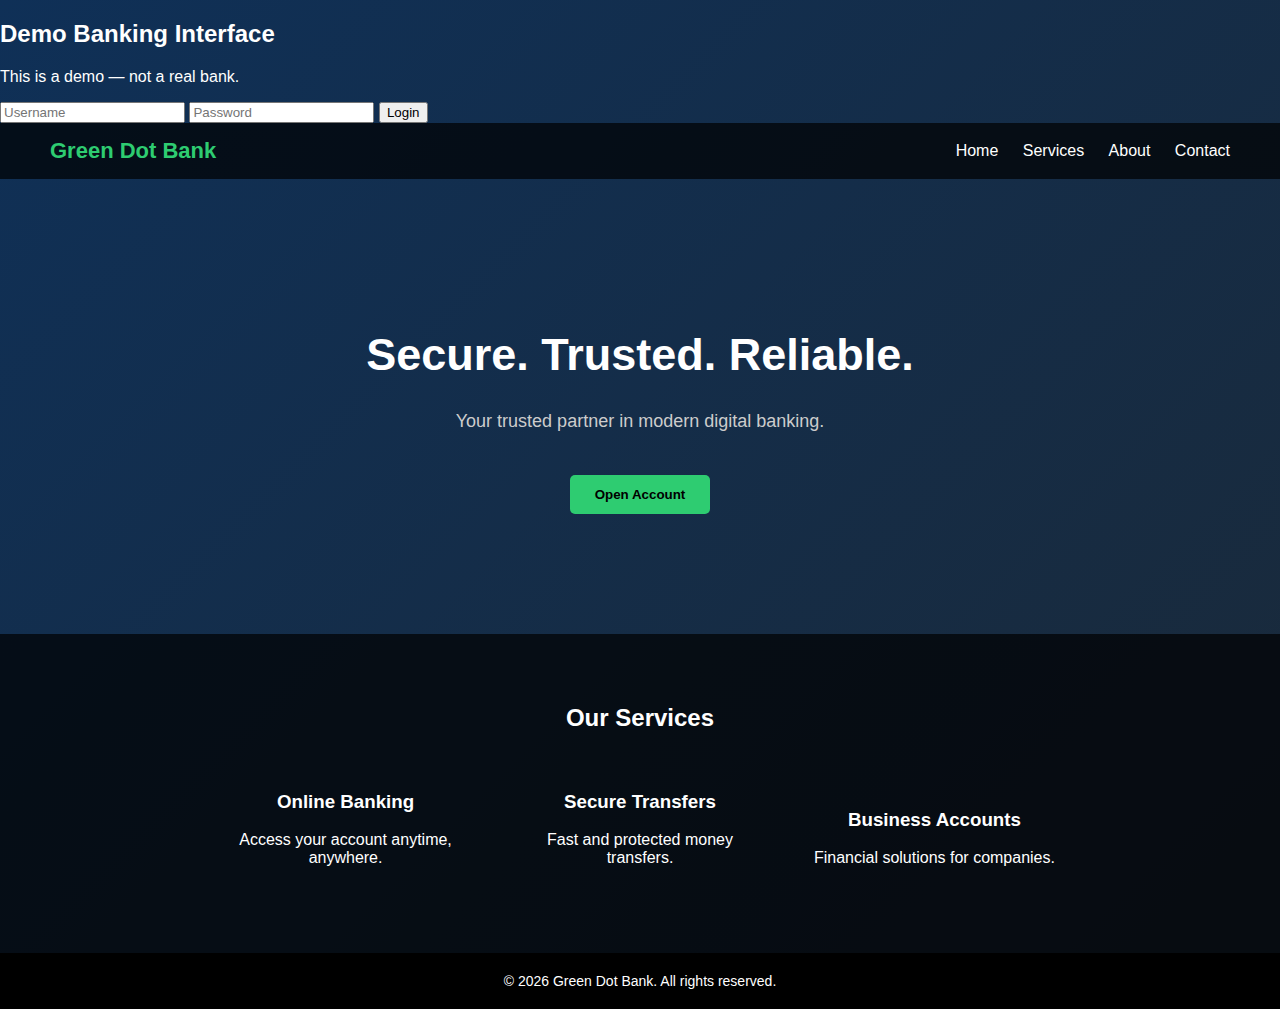
<file: index.html>
<!DOCTYPE html>
<html>
<head>
  <title>Demo Bank UI</title>
</head>
<body>

<h2>Demo Banking Interface</h2>
<p>This is a demo — not a real bank.</p>

<form onsubmit="login(event)">
  <input id="user" placeholder="Username" required>
  <input id="pass" type="password" placeholder="Password" required>
  <button>Login</button>
</form>

<script>
function login(e){
  e.preventDefault();
  alert("Demo login successful");
}
</script>

</body>
</html>
<!DOCTYPE html>
<html>
<head>
    <title>Green Dot Bank</title>
    <meta name="viewport" content="width=device-width, initial-scale=1.0">
    
    <style>
        body {
            margin: 0;
            font-family: Arial, sans-serif;
            background: linear-gradient(-45deg, #0d1117, #0a3d62, #1e272e, #0f3057);
            background-size: 400% 400%;
            animation: gradientBG 10s ease infinite;
            color: white;
        }

        @keyframes gradientBG {
            0% { background-position: 0% 50%; }
            50% { background-position: 100% 50%; }
            100% { background-position: 0% 50%; }
        }

        header {
            background: rgba(0,0,0,0.7);
            padding: 15px 50px;
            display: flex;
            justify-content: space-between;
            align-items: center;
        }

        .logo {
            font-size: 22px;
            font-weight: bold;
            color: #2ecc71;
        }

        nav a {
            color: white;
            margin-left: 20px;
            text-decoration: none;
        }

        nav a:hover {
            color: #2ecc71;
        }

        .hero {
            text-align: center;
            padding: 120px 20px;
        }

        .hero h1 {
            font-size: 45px;
        }

        .hero p {
            font-size: 18px;
            margin-top: 15px;
            color: #ccc;
        }

        .btn {
            margin-top: 25px;
            padding: 12px 25px;
            background: #2ecc71;
            color: black;
            border: none;
            cursor: pointer;
            font-weight: bold;
            border-radius: 5px;
        }

        .services {
            background: rgba(0,0,0,0.7);
            padding: 50px 20px;
            text-align: center;
        }

        .service-box {
            display: inline-block;
            width: 250px;
            margin: 20px;
        }

        footer {
            background: black;
            padding: 20px;
            text-align: center;
            font-size: 14px;
        }
    </style>
</head>

<body>

<header>
    <div class="logo">Green Dot Bank</div>
    <nav>
        <a href="#">Home</a>
        <a href="#">Services</a>
        <a href="#">About</a>
        <a href="#">Contact</a>
    </nav>
</header>

<section class="hero">
    <h1>Secure. Trusted. Reliable.</h1>
    <p>Your trusted partner in modern digital banking.</p>
    <button class="btn">Open Account</button>
</section>

<section class="services">
    <h2>Our Services</h2>
    <div class="service-box">
        <h3>Online Banking</h3>
        <p>Access your account anytime, anywhere.</p>
    </div>
    <div class="service-box">
        <h3>Secure Transfers</h3>
        <p>Fast and protected money transfers.</p>
    </div>
    <div class="service-box">
        <h3>Business Accounts</h3>
        <p>Financial solutions for companies.</p>
    </div>
</section>

<footer>
    © 2026 Green Dot Bank. All rights reserved.
</footer>

</body>
</html>
</file>
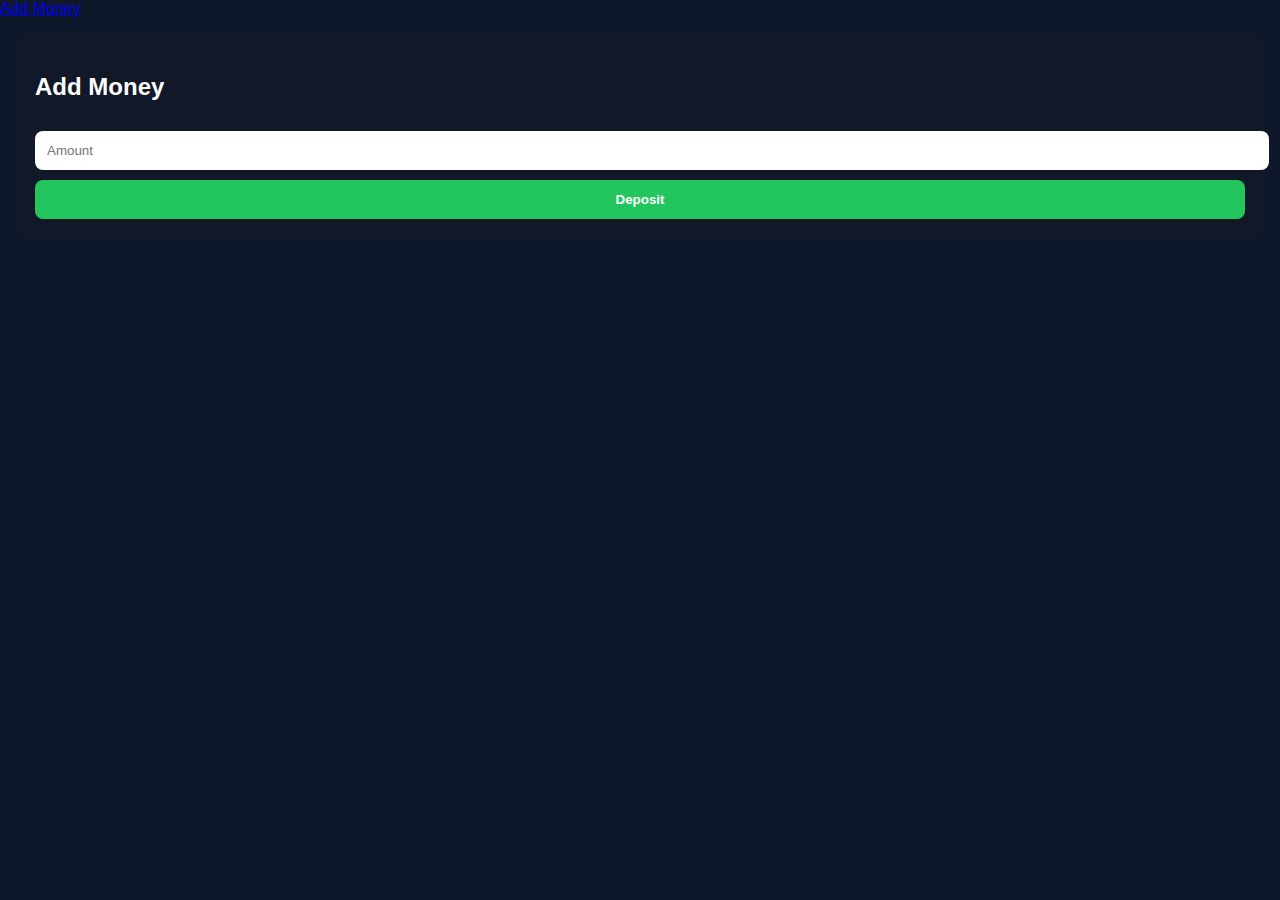
<file: add.html>
<!DOCTYPE html>
<html>
<head>
  <title>Add Money</title>
  <link rel="stylesheet" href="style.css">
</head>
<body>

  <a href="add.html">Add Money</a>
<div class="card">
  <h2>Add Money</h2>
  <input id="amount" type="number" placeholder="Amount">
  <button onclick="addMoney()">Deposit</button>
</div>

<script src="app.js"></script>
<script>
function addMoney() {
  const amt = parseFloat(document.getElementById("amount").value);
  if (!amt || amt <= 0) return alert("Enter a valid amount");

  let balance = getBalance();
  balance += amt;
  setBalance(balance);

  addTransaction("Deposit", amt, "Deposit");

  window.location.href = "dashboard.html";
}
</script>

</body>
</html>
</file>
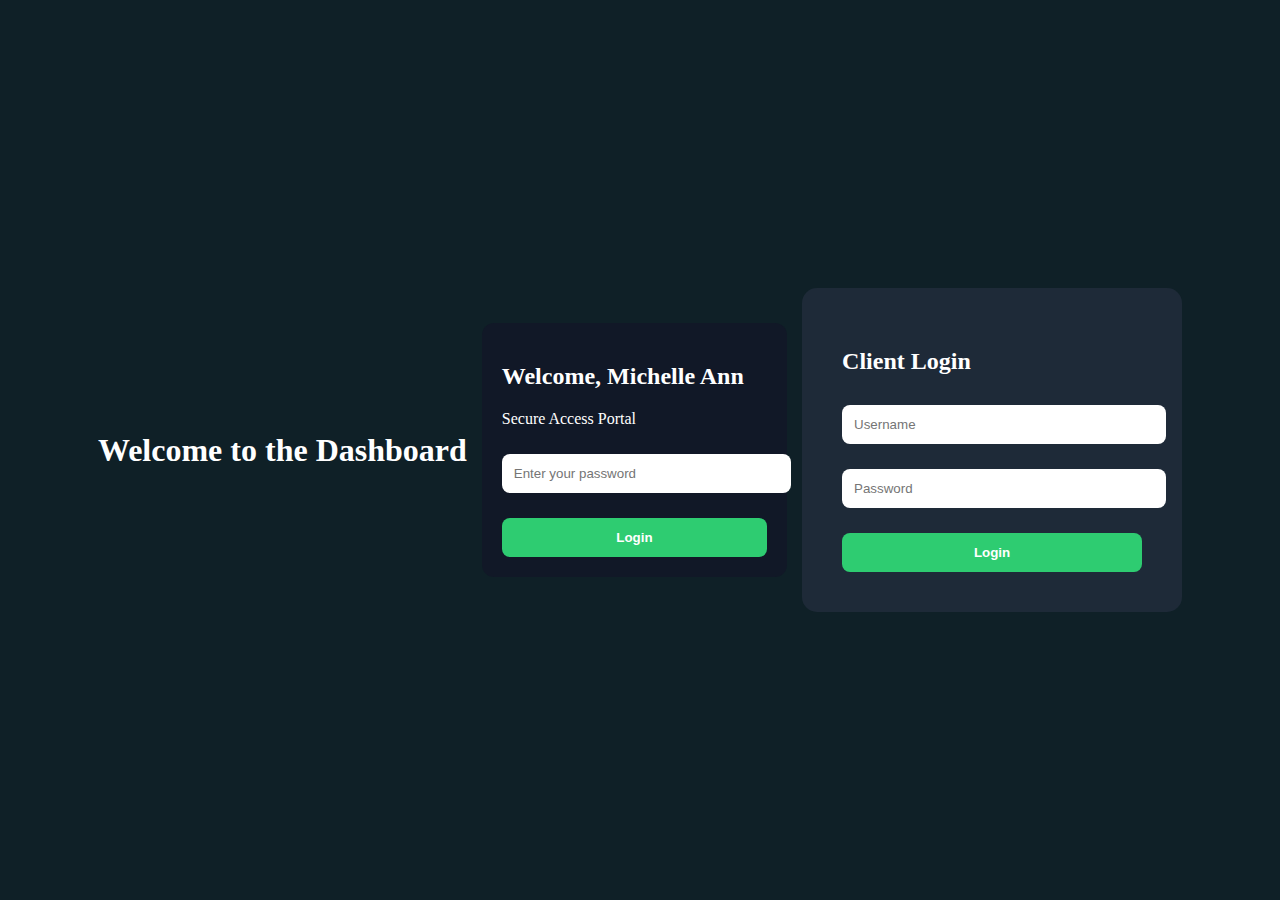
<file: dashboard.html>
<!DOCTYPE html>
<html>
<head>
    <title>Dashboard</title>
</head>
<body>
    <h1>Welcome to the Dashboard</h1>
</body>
</html>
<!DOCTYPE html>
<html>
<head>
  <title>Secure Access</title>
  <link rel="stylesheet" href="style.css">
</head>
<body>

<div class="card">
  <h2>Welcome, Michelle Ann</h2>
  <p>Secure Access Portal</p>

  <input type="password" id="password" placeholder="Enter your password">
  <button onclick="login()">Login</button>
</div>

<script>
function login() {
  localStorage.setItem("auth", "true");
  window.location.href = "dashboard.html";
}
</script>

</body>
</html>
<!DOCTYPE html>
<html>
<head>
<title>Login - Green Dot Bank</title>
<style>
body{
  background:#0f2027;
  font-family:Segoe UI;
  display:flex;
  justify-content:center;
  align-items:center;
  height:100vh;
  color:white;
}
.login-box{
  background:#1e2a38;
  padding:40px;
  border-radius:15px;
  width:300px;
}
input{
  width:100%;
  padding:12px;
  margin-bottom:15px;
  border:none;
  border-radius:8px;
}
button{
  width:100%;
  padding:12px;
  background:#2ecc71;
  border:none;
  border-radius:8px;
  cursor:pointer;
}
</style>
</head>

<body>

<div class="login-box">
<h2>Client Login</h2>
<input type="text" placeholder="Username">
<input type="password" placeholder="Password">
<button onclick="window.location.href='dashboard.html'">Login</button>
</div>

</body>
</html>
</file>
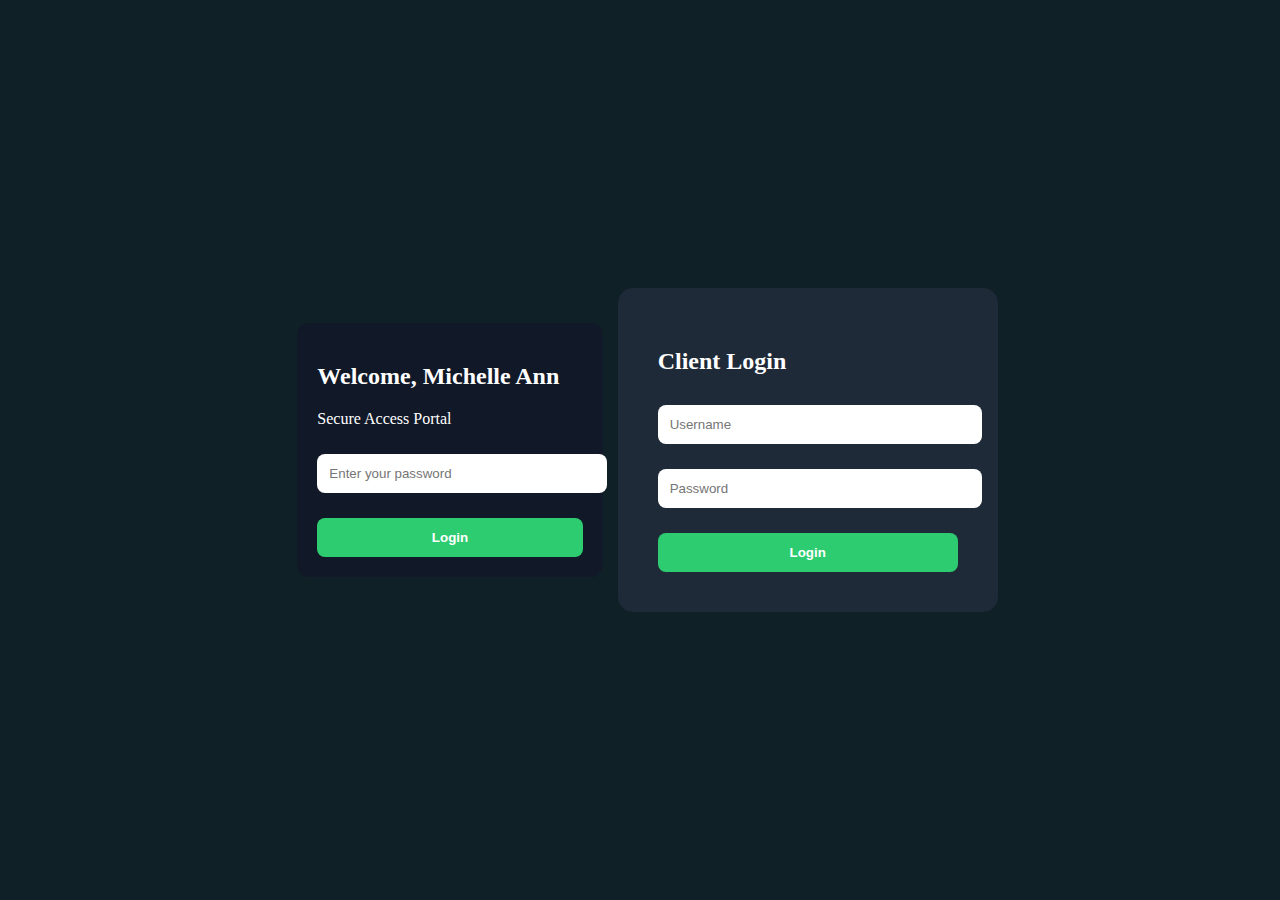
<file: login.html>
<!DOCTYPE html>
<html>
<head>
  <title>Secure Access</title>
  <link rel="stylesheet" href="style.css">
</head>
<body>

<div class="card">
  <h2>Welcome, Michelle Ann</h2>
  <p>Secure Access Portal</p>

  <input type="password" id="password" placeholder="Enter your password">
  <button onclick="login()">Login</button>
</div>

<script>
function login() {
  localStorage.setItem("auth", "true");
  window.location.href = "dashboard.html";
}
</script>

</body>
</html>
<!DOCTYPE html>
<html>
<head>
<title>Login - Green Dot Bank</title>
<style>
body{
  background:#0f2027;
  font-family:Segoe UI;
  display:flex;
  justify-content:center;
  align-items:center;
  height:100vh;
  color:white;
}
.login-box{
  background:#1e2a38;
  padding:40px;
  border-radius:15px;
  width:300px;
}
input{
  width:100%;
  padding:12px;
  margin-bottom:15px;
  border:none;
  border-radius:8px;
}
button{
  width:100%;
  padding:12px;
  background:#2ecc71;
  border:none;
  border-radius:8px;
  cursor:pointer;
}
</style>
</head>

<body>

<div class="login-box">
<h2>Client Login</h2>
<input type="text" placeholder="Username">
<input type="password" placeholder="Password">
<button onclick="window.location.href='dashboard.html'">Login</button>
</div>

</body>
</html>
</file>
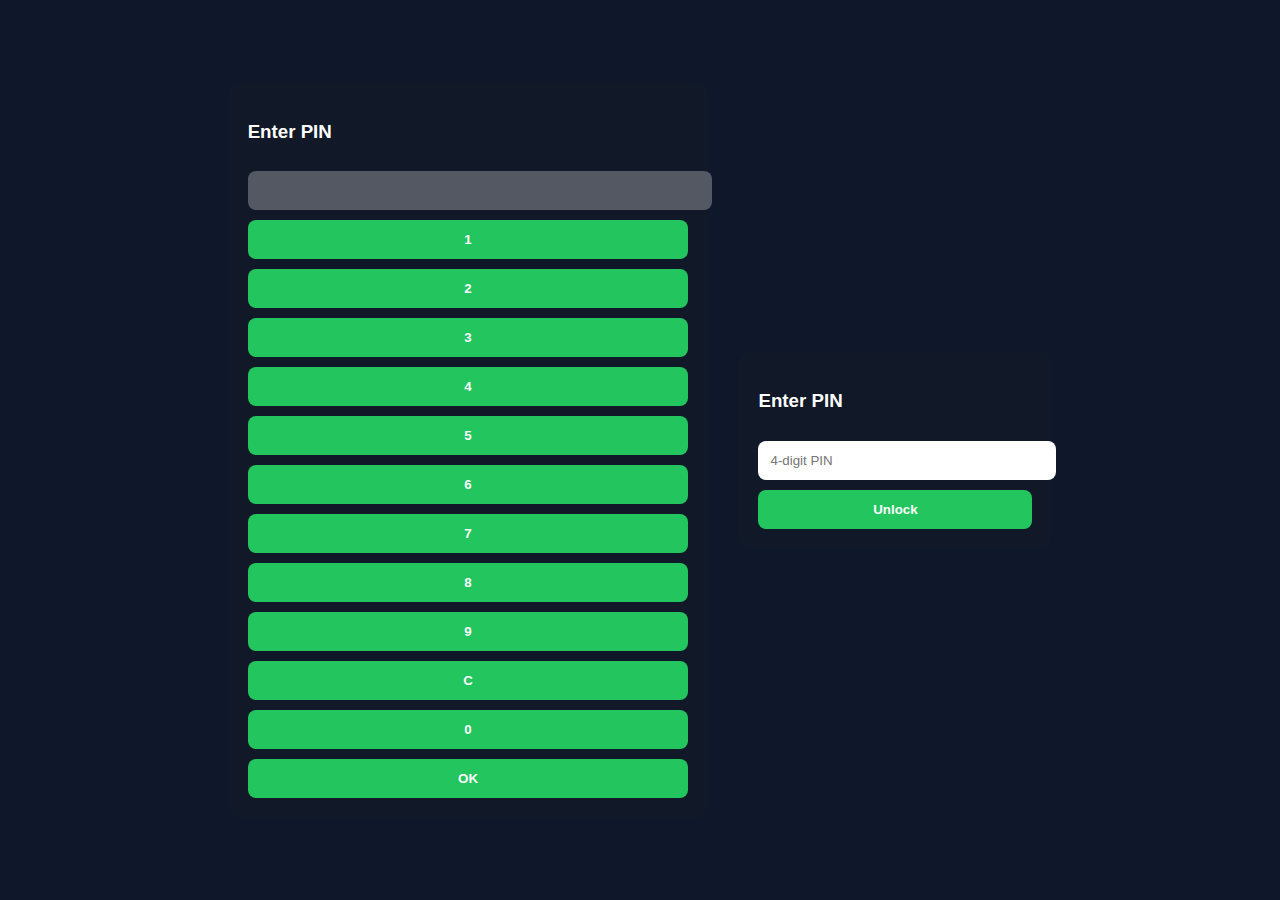
<file: pin.html>
<!DOCTYPE html>
<html>
<head>
<meta name="viewport" content="width=device-width,initial-scale=1">
<link rel="stylesheet" href="style.css">
<title>Enter PIN</title>
</head>

<body class="center neon-bg">

<div class="card glass">
  <h3>Enter PIN</h3>

  <input id="pinDisplay" disabled>

  <div class="keypad">
    <button onclick="pinPress(1)">1</button>
    <button onclick="pinPress(2)">2</button>
    <button onclick="pinPress(3)">3</button>
    <button onclick="pinPress(4)">4</button>
    <button onclick="pinPress(5)">5</button>
    <button onclick="pinPress(6)">6</button>
    <button onclick="pinPress(7)">7</button>
    <button onclick="pinPress(8)">8</button>
    <button onclick="pinPress(9)">9</button>
    <button onclick="pinClear()">C</button>
    <button onclick="pinPress(0)">0</button>
    <button onclick="pinSubmit()">OK</button>
  </div>
</div>

<script src="script.js"></script>
</body>
</html>
<!DOCTYPE html>
<html>
<head>
<meta name="viewport" content="width=device-width,initial-scale=1">
<link rel="stylesheet" href="style.css">
<title>PIN Login</title>
</head>

<body class="center">

<div class="card">
  <h3>Enter PIN</h3>
  <input id="pin" type="password" maxlength="4" placeholder="4-digit PIN">
  <button onclick="checkPin()">Unlock</button>
</div>

<script src="script.js"></script>
</body>
</html>
</file>
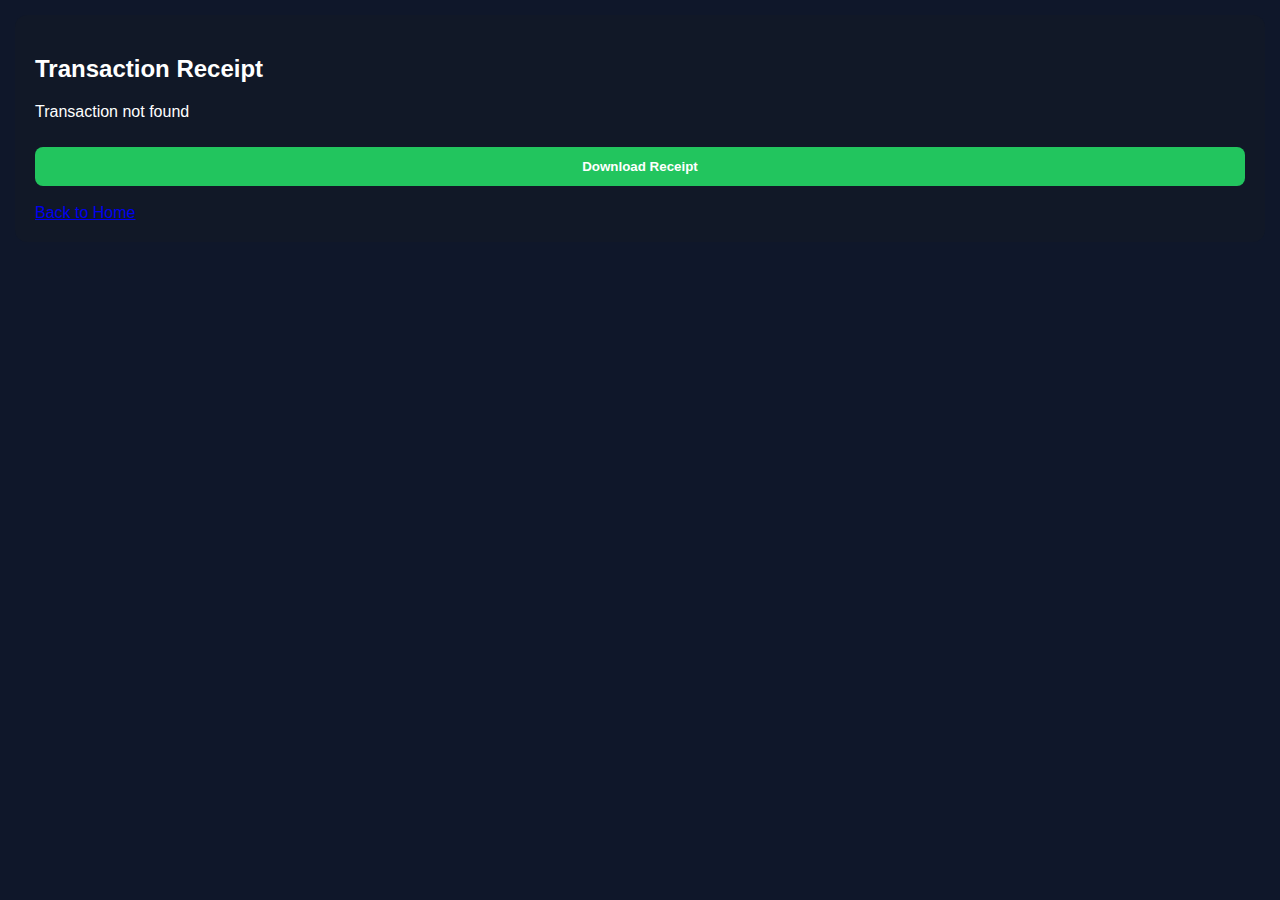
<file: receipt.html>
<!DOCTYPE html>
<html>
<head>
  <title>Transaction Receipt</title>
  <link rel="stylesheet" href="style.css">
</head>
<body>

<div class="card receipt">
  <h2>Transaction Receipt</h2>

  <div id="receiptData"></div>

  <button onclick="window.print()">Download Receipt</button>
  <br><br>
  <a href="dashboard.html">Back to Home</a>
</div>

<script>
const params = new URLSearchParams(window.location.search);
const id = params.get("id");

const tx = JSON.parse(localStorage.getItem("transactions"));
const t = tx.find(x => x.id === id);

if (!t) {
  document.getElementById("receiptData").innerHTML =
    "<p>Transaction not found</p>";
} else {
  document.getElementById("receiptData").innerHTML = `
    <p><strong>Status:</strong> ${t.status}</p>
    <p><strong>Amount:</strong> 
      <span style="color:${t.amount < 0 ? 'red':'green'}">
        ${t.amount < 0 ? '-' : '+'}$${Math.abs(t.amount)}
      </span>
    </p>
    <p><strong>Category:</strong> ${t.category}</p>
    <p><strong>Date:</strong> ${t.date}</p>
    <p><strong>Reference ID:</strong> ${t.id}</p>
  `;
}
</script>

</body>
</html>
</file>
<file: style.css>
body {
  font-family: Arial;
  margin: 0;
  background: #0f172a;
  color: white;
}

.center {
  display:flex;
  justify-content:center;
  align-items:center;
  height:100vh;
}

.card {
  background:#111827;
  padding:20px;
  border-radius:12px;
  margin:15px;
}

input, button {
  width:100%;
  padding:12px;
  margin-top:10px;
  border-radius:8px;
  border:none;
}

button {
  background:#22c55e;
  color:white;
  font-weight:bold;
}

.topbar {
  display:flex;
  justify-content:space-between;
  padding:15px;
  background:#020617;
}

.container {
  max-width:600px;
  margin:auto;
}

.small {
  font-size:12px;
  opacity:.7;
}

ul {
  padding-left:18px;
}
</file>
